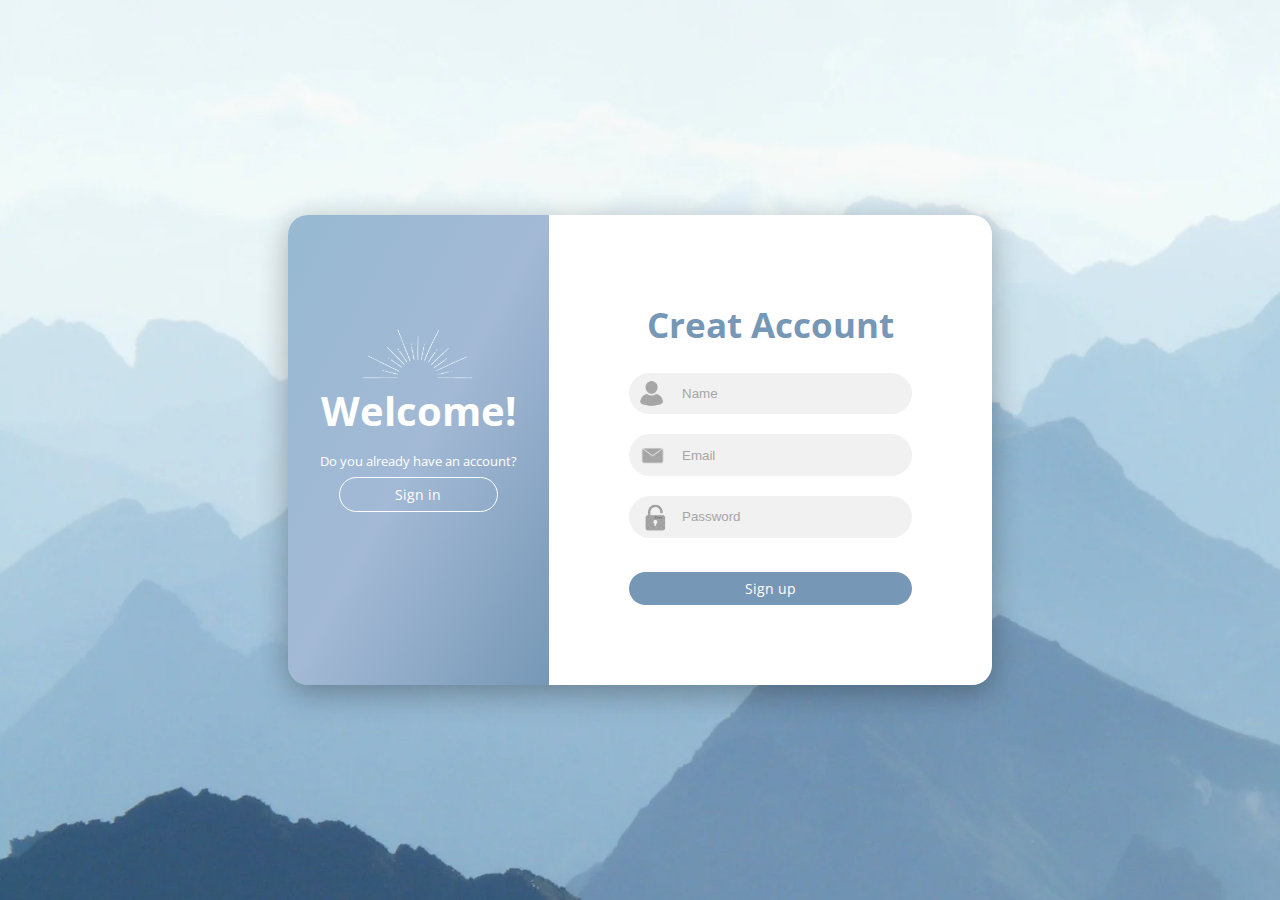
<file: index.html>
<!DOCTYPE html>
<html lang="en">
<head>
    <meta charset="UTF-8">
    <meta http-equiv="X-UA-Compatible" content="IE=edge">
    <meta name="viewport" content="width=device-width, initial-scale=1.0">
    <link rel="stylesheet" href="style.css">
    <title>Login</title>
</head>
    <body>
        <section class="login__container">
            <div class="login__container-card second__content">
                <div class="login__welcome">
                    <img src="assets/iconSun.png" class="login__welcome-icon">
                    <h1 class="login__welcome-title">Welcome!</h1>
                    <p class="login__welcome-text">Do you already have an account?</p>
                    <a href="login.html" class="login__welcome-button">Sign in</a>
                </div>
                <div class="login__form">
                    <h2 class="login__form-title">Creat Account</h2>
                    <input type="text" class="login__form-item person" placeholder="Name">
                    <input type="email" class="login__form-item email" placeholder="Email">
                    <input type="password" class="login__form-item password" placeholder="Password">
                    <a href="#" class="login__form-button">Sign up</a>
                </div>
            </div>
        </section>
    </body>
</html>
</file>
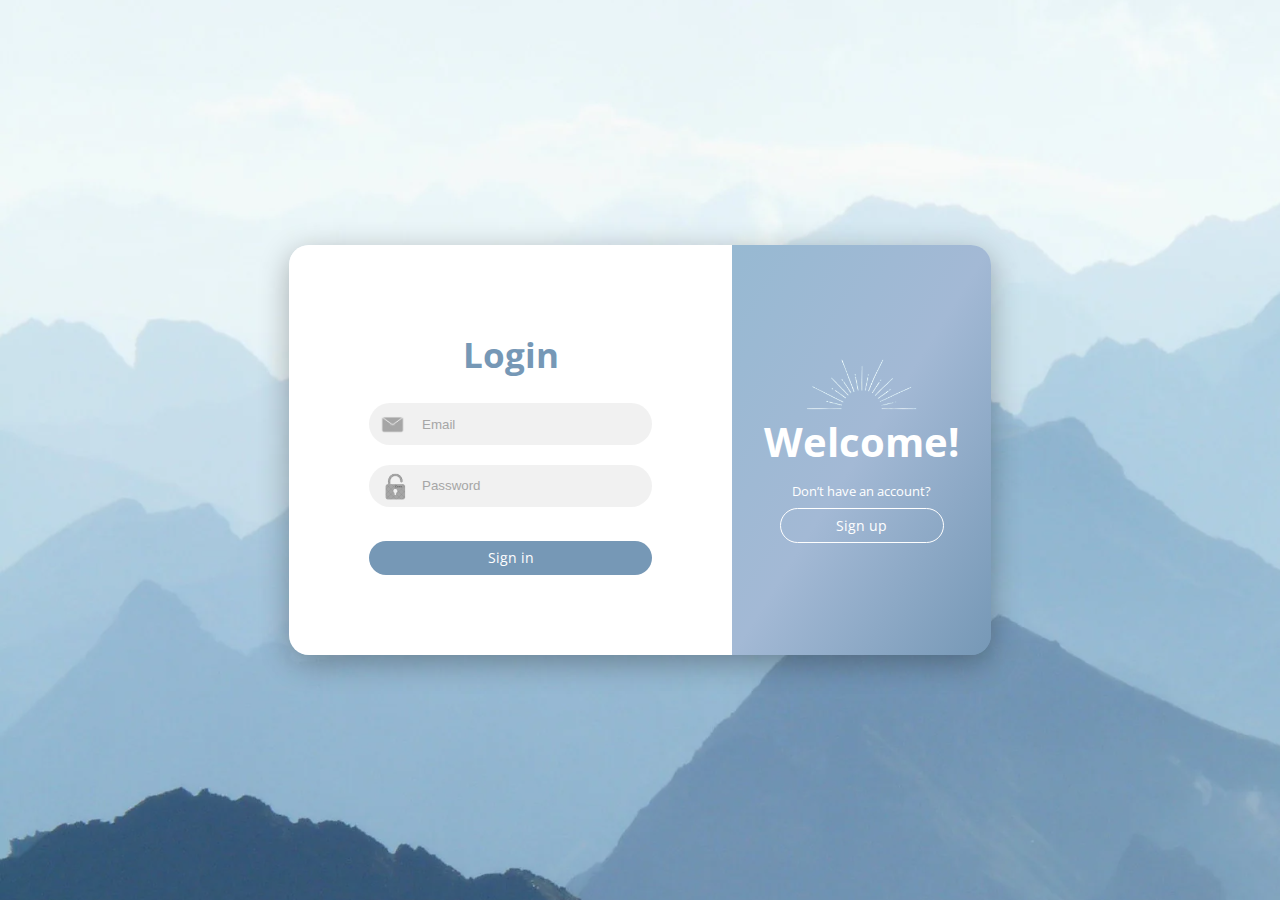
<file: login.html>
<!DOCTYPE html>
<html lang="en">
<head>
    <meta charset="UTF-8">
    <meta http-equiv="X-UA-Compatible" content="IE=edge">
    <meta name="viewport" content="width=device-width, initial-scale=1.0">
    <link rel="stylesheet" href="style.css">
    <title>Login</title>
</head>
    <body>
        <section class="login__container">
            <div class="login__container-card">
                <div class="login__form">
                    <h2 class="login__form-title">Login</h2>
                    <input type="email" class="login__form-item email" placeholder="Email">
                    <input type="password" class="login__form-item password" placeholder="Password">
                    <a href="#" class="login__form-button">Sign in</a>
                </div>
                <div class="login__welcome">
                    <img src="assets/iconSun.png" class="login__welcome-icon">
                    <h1 class="login__welcome-title">Welcome!</h1>
                    <p class="login__welcome-text">Don’t have an account?</p>
                    <a href="index.html" class="login__welcome-button">Sign up</a>
                </div>
            </div>
        </section>
    </body>
</html>
</file>
<file: style.css>
@import url('https://fonts.googleapis.com/css2?family=Open+Sans:ital,wght@0,300..800;1,300..800&display=swap');

:root {
    --color-white: #ffffff;
    --color-blue: #7698b6;
    --color-light-blue: #97b9d2;
    --color-grey: #a6a6a6; 
    --color-light-grey: #f1f1f1;
    --font: "Open Sans", serif;
}

body {
    background: url(assets/backgroundImg.png);
    font-family: var(--font);
    margin: 0;
    height: 100vh;
}

.login__container {
    text-align: center;
    display: flex;
    border-radius: 20px;
    justify-content: center;
    align-items: center;
    height: 100%;
}

.login__container-card {
    display: flex;
    box-shadow: 0 8px 30px rgba(0, 0, 0, 0.3);
    border-radius: 20px;
    overflow: hidden;
}

.login__welcome {
    background: linear-gradient(to bottom right, #97b9d2, #A3B9D5, #7698b6);
    color: var(--color-white);
    padding: 2em;
}

.login__welcome-icon {
    width: 7em;
    margin: 5em 0 -2em 0;
}

.login__welcome-title {
    color: var(--color-white);
    font-size: 2.5em;
    margin-bottom: 5px;
}

.login__welcome-text {
    font-size: 0.83em;
}

.login__welcome-button {
    border: 1px solid var(--color-white);
    border-radius: 24px;
    padding: 0.5em 4em;
    color: var(--color-white);
    background: transparent;
    text-decoration: none;
    font-size: 0.87em;
}

.login__welcome-button:hover {
    background-color: #accae0;
    transition: background-color 0.5s;
}

.login__form {
    display: flex;
    flex-direction: column;
    gap: 20px;
    background-color: var(--color-white);
    padding: 5em;
}

.login__form-title {
    color: var(--color-blue);
    font-size: 2.21em;
    margin: 5px;
}

.login__form-item {
    background-color: var(--color-light-grey);
    border: none;
    border-radius: 24px;
    color: var(--color-grey);
    padding: 1em 4em;
    outline: none;
}

.login__form-item::placeholder {
    color: var(--color-grey);
}

.login__form-button {
    margin-top: 1em;
    border-radius: 24px;
    padding: 0.5em 2em;
    color: var(--color-white);
    background-color: var(--color-blue);
    text-decoration: none;
    font-size: 0.90em;
    display: inline-block;
    width: auto;
}

.login__form-button:hover {
    background-color: #8facc5;
    transition: background-color 0.5s;
}

.person {
    background-image: url("assets/iconPerson.png");
    background-repeat: no-repeat;
    background-size: 25px;
    background-position: 10px;
}

.email {
    background-image: url("assets/iconEmail.png");
    background-repeat: no-repeat;
    background-size: 27px;
    background-position: 10px;
}

.password {
    background-image: url("assets/iconPassword.png");
    background-repeat: no-repeat;
    background-size: 33px;
    background-position: 10px;
}
</file>
